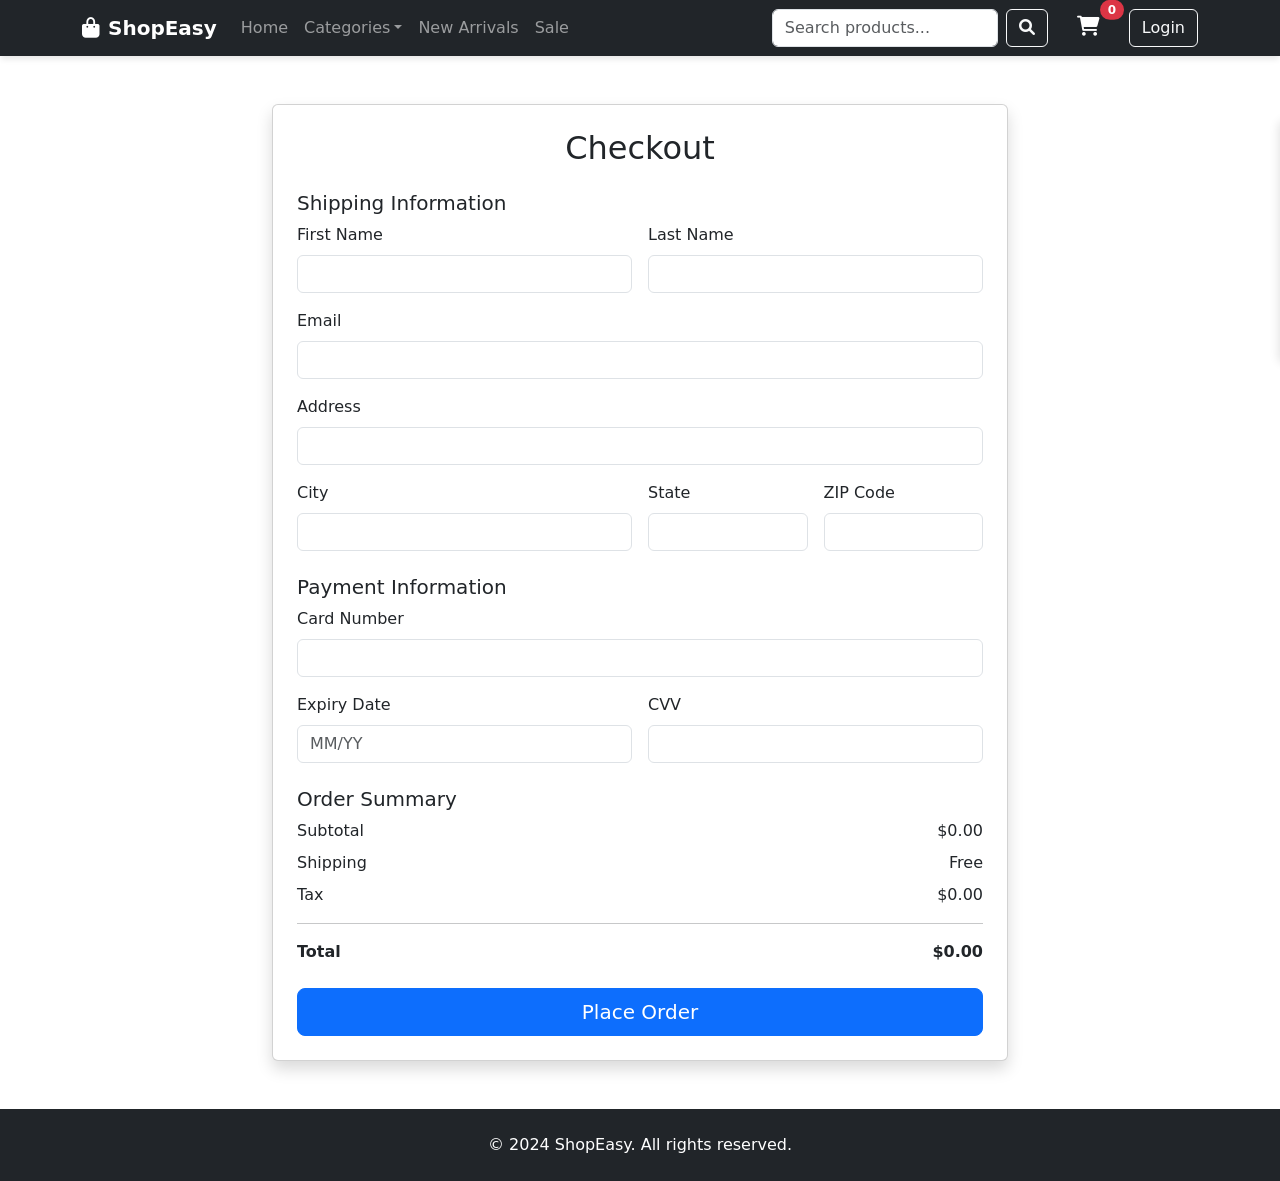
<file: checkout.html>
<!-- checkout.html -->
<!DOCTYPE html>
<html lang="en">
<head>
    <meta charset="UTF-8">
    <meta name="viewport" content="width=device-width, initial-scale=1.0">
    <title>Checkout - ShopEasy</title>
    <link rel="stylesheet" href="style.css">
    <link rel="stylesheet" href="https://cdn.jsdelivr.net/npm/bootstrap@5.3.0/dist/css/bootstrap.min.css">
    <link href="https://fonts.googleapis.com/css2?family=Inter:wght@400;500;600;700;800&display=swap" rel="stylesheet">
    <link rel="stylesheet" href="https://cdnjs.cloudflare.com/ajax/libs/font-awesome/6.0.0/css/all.min.css">
    <link rel="stylesheet" href="cart.css">
</head>
<body>
    <nav class="navbar navbar-expand-lg navbar-dark bg-dark sticky-top">
        <div class="container">
            <a class="navbar-brand" href="index.html">
                <i class="fas fa-shopping-bag me-2"></i>ShopEasy
            </a>
            <button class="navbar-toggler" type="button" data-bs-toggle="collapse" data-bs-target="#navbarNav">
                <span class="navbar-toggler-icon"></span>
            </button>
            <div class="collapse navbar-collapse" id="navbarNav">
                <ul class="navbar-nav me-auto">
                    <li class="nav-item"><a class="nav-link" href="index.html">Home</a></li>
                    <li class="nav-item dropdown">
                        <a class="nav-link dropdown-toggle" href="#" role="button" data-bs-toggle="dropdown">Categories</a>
                        <ul class="dropdown-menu">
                            <li><a class="dropdown-item" href="products.html?category=men">Men</a></li>
                            <li><a class="dropdown-item" href="products.html?category=women">Women</a></li>
                            <li><a class="dropdown-item" href="products.html?category=accessories">Accessories</a></li>
                        </ul>
                    </li>
                    <li class="nav-item"><a class="nav-link" href="products.html">New Arrivals</a></li>
                    <li class="nav-item"><a class="nav-link" href="products.html?sale=true">Sale</a></li>
                </ul>
                <form class="d-flex me-3">
                    <input class="form-control me-2" type="search" placeholder="Search products..." aria-label="Search">
                    <button class="btn btn-outline-light" type="submit"><i class="fas fa-search"></i></button>
                </form>
                <div class="d-flex align-items-center">
                    <button class="btn btn-link text-white position-relative me-3 cart-button" onclick="toggleCart()">
                        <i class="fas fa-shopping-cart fs-5"></i>
                        <span class="position-absolute top-0 start-100 translate-middle badge rounded-pill bg-danger" id="cart-count">
                            0
                        </span>
                    </button>
                    <a href="login_new.html" class="btn btn-outline-light">Login</a>
                </div>
            </div>
        </div>
    </nav>

    <div class="cart-overlay" onclick="toggleCart()"></div>

    <div id="cartPopup" class="cart-popup">
        <div class="cart-header">
            <h2>Shopping Cart</h2>
        </div>
        <div id="cartItems" class="cart-items">
        </div>
        <div class="cart-footer">
            <div class="cart-total">
                <span>Total:</span>
                <span id="cartTotal">$0.00</span>
            </div>
            <button onclick="checkout()" class="checkout-btn">Checkout</button>
            <button onclick="toggleCart()" class="close-btn">Close</button>
        </div>
    </div>




































    
    <div class="container my-5">
        <div class="row justify-content-center">
            <div class="col-md-8">
                <div class="card shadow">
                    <div class="card-body p-4">
                        <h2 class="text-center mb-4">Checkout</h2>
                        <form id="checkoutForm">
                            <div class="mb-4">
                                <h5>Shipping Information</h5>
                                <div class="row g-3">
                                    <div class="col-md-6">
                                        <label class="form-label">First Name</label>
                                        <input type="text" class="form-control" required>
                                    </div>
                                    <div class="col-md-6">
                                        <label class="form-label">Last Name</label>
                                        <input type="text" class="form-control" required>
                                    </div>
                                    <div class="col-12">
                                        <label class="form-label">Email</label>
                                        <input type="email" class="form-control" required>
                                    </div>
                                    <div class="col-12">
                                        <label class="form-label">Address</label>
                                        <input type="text" class="form-control" required>
                                    </div>
                                    <div class="col-md-6">
                                        <label class="form-label">City</label>
                                        <input type="text" class="form-control" required>
                                    </div>
                                    <div class="col-md-3">
                                        <label class="form-label">State</label>
                                        <input type="text" class="form-control" required>
                                    </div>
                                    <div class="col-md-3">
                                        <label class="form-label">ZIP Code</label>
                                        <input type="text" class="form-control" required>
                                    </div>
                                </div>
                            </div>

                            <div class="mb-4">
                                <h5>Payment Information</h5>
                                <div class="row g-3">
                                    <div class="col-12">
                                        <label class="form-label">Card Number</label>
                                        <input type="text" class="form-control" required>
                                    </div>
                                    <div class="col-md-6">
                                        <label class="form-label">Expiry Date</label>
                                        <input type="text" class="form-control" placeholder="MM/YY" required>
                                    </div>
                                    <div class="col-md-6">
                                        <label class="form-label">CVV</label>
                                        <input type="text" class="form-control" required>
                                    </div>
                                </div>
                            </div>

                            <div class="mb-4">
                                <h5>Order Summary</h5>
                                <div class="d-flex justify-content-between mb-2">
                                    <span>Subtotal</span>
                                    <span id="subtotal">$0.00</span>
                                </div>
                                <div class="d-flex justify-content-between mb-2">
                                    <span>Shipping</span>
                                    <span>Free</span>
                                </div>
                                <div class="d-flex justify-content-between mb-2">
                                    <span>Tax</span>
                                    <span id="tax">$0.00</span>
                                </div>
                                <hr>
                                <div class="d-flex justify-content-between">
                                    <strong>Total</strong>
                                    <strong id="total">$0.00</strong>
                                </div>
                            </div>

                            <div class="d-grid">
                                <button type="submit" class="btn btn-primary btn-lg">Place Order</button>
                            </div>
                        </form>
                    </div>
                </div>
            </div>
        </div>
    </div>

    <footer class="bg-dark text-white py-4 mt-5">
        <div class="container text-center">
            <p class="mb-0">© 2024 ShopEasy. All rights reserved.</p>
        </div>
    </footer>

    <script src="https://cdn.jsdelivr.net/npm/bootstrap@5.3.0/dist/js/bootstrap.bundle.min.js"></script>
    <script src="script.js"></script>
    <script src="cart.js"></script>
</body>
</html>
</file>
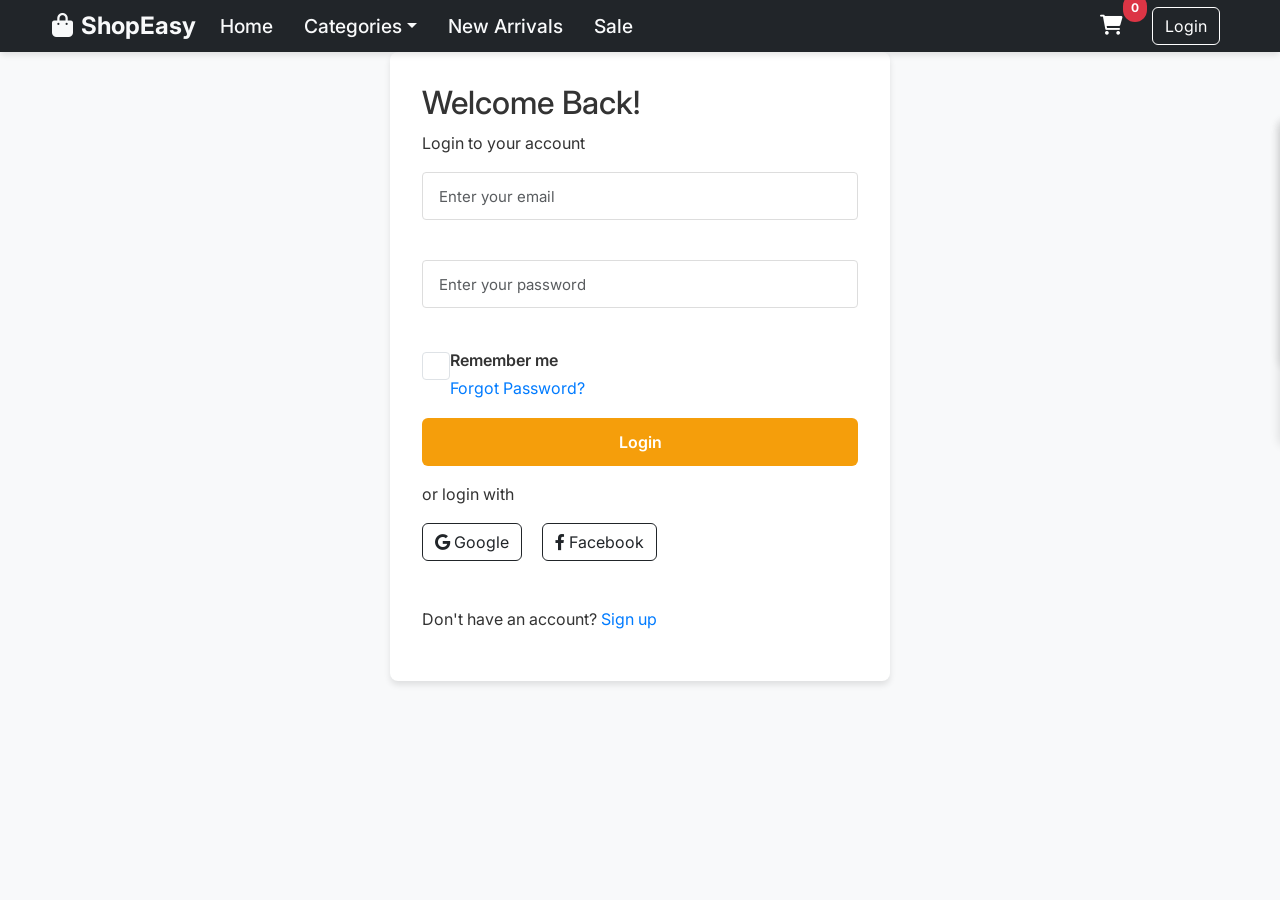
<file: login_new.html>
<!DOCTYPE html>
<html lang="en">
<head>
    <meta charset="UTF-8">
    <meta name="viewport" content="width=device-width, initial-scale=1.0">
    <title>Login - ShopEasy</title>
    <link rel="stylesheet" href="https://cdn.jsdelivr.net/npm/bootstrap@5.3.0/dist/css/bootstrap.min.css">
    <link rel="stylesheet" href="https://cdnjs.cloudflare.com/ajax/libs/font-awesome/6.0.0/css/all.min.css">
    <link rel="stylesheet" href="style.css">
    <link rel="stylesheet" href="cart.css">
    <link rel="stylesheet" href="login.css">
    <link href="https://fonts.googleapis.com/css2?family=Inter:wght@400;500;600;700;800&display=swap" rel="stylesheet">
</head>
<body>
    <nav class="navbar navbar-expand-lg navbar-dark bg-dark sticky-top">
        <div class="container">
            <a class="navbar-brand" href="index.html">
                <i class="fas fa-shopping-bag me-2"></i>ShopEasy
            </a>
            <button class="navbar-toggler" type="button" data-bs-toggle="collapse" data-bs-target="#navbarNav">
                <span class="navbar-toggler-icon"></span>
            </button>
            <div class="collapse navbar-collapse" id="navbarNav">
                <ul class="navbar-nav me-auto">
                    <li class="nav-item"><a class="nav-link active" href="index.html">Home</a></li>
                    <li class="nav-item dropdown">
                        <a class="nav-link dropdown-toggle" href="#" role="button" data-bs-toggle="dropdown">Categories</a>
                        <ul class="dropdown-menu">
                            <li><a class="dropdown-item" href="products.html?category=men">Men</a></li>
                            <li><a class="dropdown-item" href="products.html?category=women">Women</a></li>
                            <li><a class="dropdown-item" href="products.html?category=accessories">Accessories</a></li>
                        </ul>
                    </li>
                    <li class="nav-item"><a class="nav-link" href="products.html">New Arrivals</a></li>
                    <li class="nav-item"><a class="nav-link" href="products.html?sale=true">Sale</a></li>
                </ul>
                <div class="d-flex align-items-center">
                    <button onclick="toggleCart()" class="btn btn-link text-white position-relative me-3">
                        <i class="fas fa-shopping-cart fs-5"></i>
                        <span class="position-absolute top-0 start-100 translate-middle badge rounded-pill bg-danger" id="cart-count">
                            0
                        </span>
                    </button>
                    <a href="login_new.html" class="btn btn-outline-light me-2">Login</a>
                </div>
            </div>
        </div>
    </nav>
     <div class="auth-container">
        <div class="auth-box">
            <form class="auth-form">
                <div class="form-group">
                    <h2>Welcome Back!</h2>
                    <p class="auth-subtitle">Login to your account</p>
                    
                    <div class="input-group">
                       
                        <input type="email" class="form-control" id="email" placeholder="Enter your email">
                    </div>
                </div>
                
                <div class="form-group">
                   
                    <div class="input-group">

                        <input type="password" class="form-control" id="password" placeholder="Enter your password">
                    </div>
                </div>

                <div class="form-options">
                    <div class="form-check">
                        <input type="checkbox" class="form-check-input" id="remember">
                        <label class="form-check-label" for="remember">Remember me</label>
                    </div>
                    <a href="#" class="forgot-password">Forgot Password?</a>
                </div>

                <button type="submit" class="btn btn-primary auth-button">Login</button>
                
                <div class="divider">
                    <span>or login with</span>
                </div>

                <div class="social-buttons">
                    <button type="button" class="btn btn-outline-dark social-button">
                        <i class="fab fa-google"></i> Google
                    </button>
                    <button type="button" class="btn btn-outline-dark social-button">
                        <i class="fab fa-facebook-f"></i> Facebook
                    </button>
                </div>

                <p class="auth-footer">
                    Don't have an account? <a href="signup.html">Sign up</a>
                </p>
            </form>
        </div>
    </div>

    <div id="cartPopup" class="cart-popup">
        <div class="cart-header">
            <h2>Shopping Cart</h2>
        </div>
        <div id="cartItems" class="cart-items">
    
        </div>
        <div class="cart-footer">
            <div class="cart-total">
                <span>Total:</span>
                <span id="cartTotal">$0.00</span>
            </div>
            <button onclick="checkout()" class="checkout-btn">Checkout</button>
            <button onclick="toggleCart()" class="close-btn">Close</button>
        </div>
    </div>

    <script src="https://cdn.jsdelivr.net/npm/bootstrap@5.3.0/dist/js/bootstrap.bundle.min.js"></script>
    <script src="cart.js"></script>
    <script>
        document.getElementById('loginForm').addEventListener('submit', function(e) {
            e.preventDefault();
        
            console.log('Login form submitted');
        });
    </script>
</body>
</html>
</file>
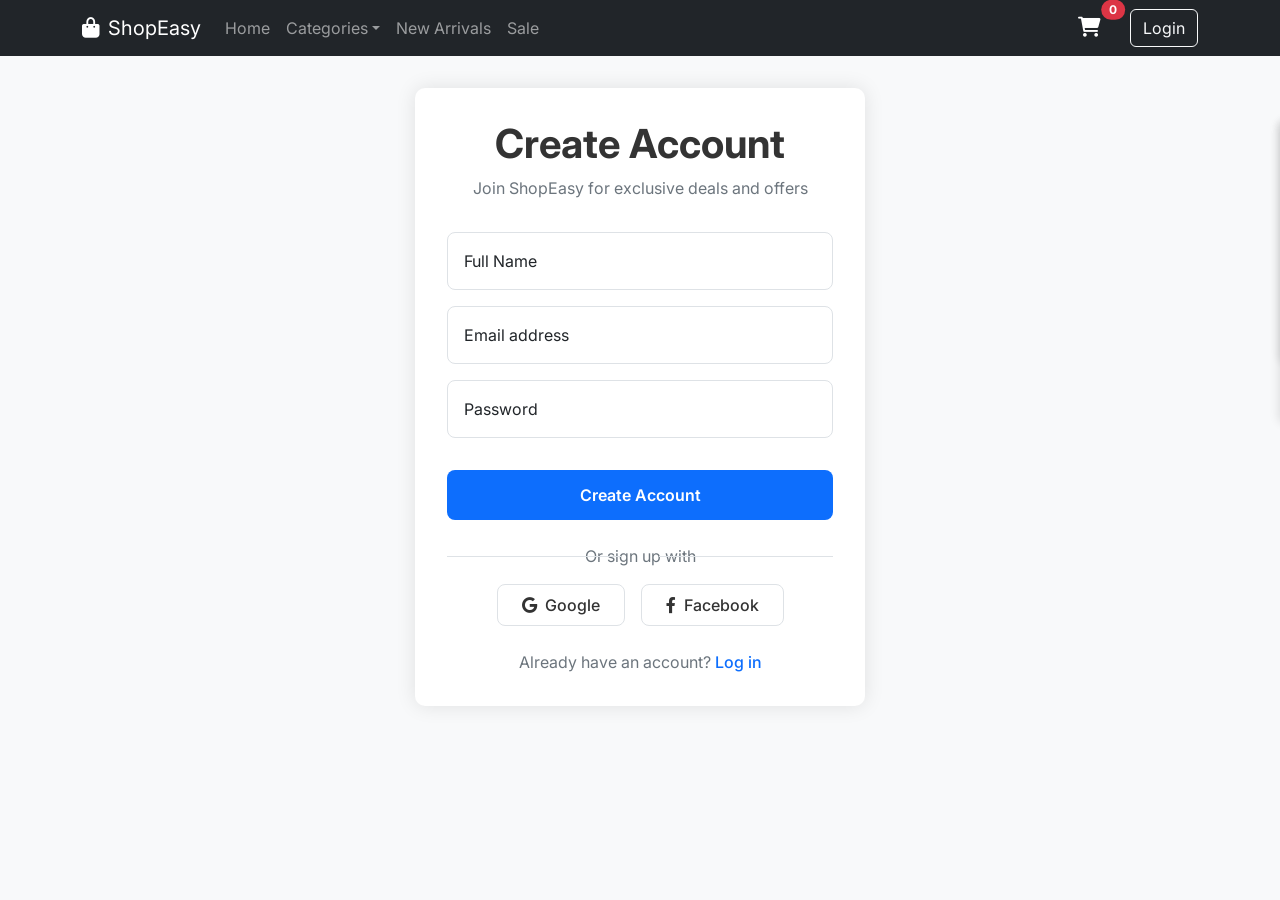
<file: signup.html>
<!DOCTYPE html>
<html lang="en">
<head>
    <meta charset="UTF-8">
    <meta name="viewport" content="width=device-width, initial-scale=1.0">
    <title>Sign Up - ShopEasy</title>
    <link rel="stylesheet" href="https://cdn.jsdelivr.net/npm/bootstrap@5.3.0/dist/css/bootstrap.min.css">
    <link href="https://fonts.googleapis.com/css2?family=Inter:wght@400;500;600;700;800&display=swap" rel="stylesheet">
    <link rel="stylesheet" href="https://cdnjs.cloudflare.com/ajax/libs/font-awesome/6.0.0/css/all.min.css">
    <link rel="stylesheet" href="cart.css">
    <style>
        body {
            background-color: #f8f9fa;
            font-family: 'Inter', sans-serif;
        }

        .signup-container {
            max-width: 450px;
            margin: 2rem auto;
            padding: 2rem;
            background: white;
            border-radius: 10px;
            box-shadow: 0 0 20px rgba(0, 0, 0, 0.1);
        }

        .signup-header {
            text-align: center;
            margin-bottom: 2rem;
        }

        .signup-header h1 {
            color: #333;
            font-weight: 700;
            margin-bottom: 0.5rem;
        }

        .signup-header p {
            color: #6c757d;
            font-size: 1rem;
        }

        .form-floating {
            margin-bottom: 1rem;
        }

        .form-floating input {
            border-radius: 8px;
            border: 1px solid #dee2e6;
            padding: 1rem;
            height: calc(3.5rem + 2px);
            font-size: 1rem;
        }

        .form-floating label {
            padding: 1rem;
        }

        .signup-btn {
            width: 100%;
            padding: 0.8rem;
            font-size: 1rem;
            font-weight: 600;
            border-radius: 8px;
            margin-top: 1rem;
            background-color: #0d6efd;
            border: none;
            transition: all 0.3s ease;
        }

        .signup-btn:hover {
            background-color: #0b5ed7;
            transform: translateY(-1px);
        }

        .signup-footer {
            text-align: center;
            margin-top: 1.5rem;
            color: #6c757d;
        }

        .signup-footer a {
            color: #0d6efd;
            text-decoration: none;
            font-weight: 500;
        }

        .signup-footer a:hover {
            text-decoration: underline;
        }

        .social-signup {
            margin-top: 1.5rem;
            text-align: center;
        }

        .social-signup p {
            color: #6c757d;
            margin-bottom: 1rem;
            position: relative;
        }

        .social-signup p::before,
        .social-signup p::after {
            content: "";
            position: absolute;
            top: 50%;
            width: 45%;
            height: 1px;
            background-color: #dee2e6;
        }

        .social-signup p::before {
            left: 0;
        }

        .social-signup p::after {
            right: 0;
        }

        .social-buttons {
            display: flex;
            gap: 1rem;
            justify-content: center;
        }

        .social-btn {
            padding: 0.5rem 1.5rem;
            border: 1px solid #dee2e6;
            border-radius: 8px;
            background: white;
            color: #333;
            font-weight: 500;
            transition: all 0.3s ease;
        }

        .social-btn:hover {
            background-color: #f8f9fa;
            transform: translateY(-1px);
        }

        .social-btn i {
            margin-right: 0.5rem;
        }
    </style>
</head>
<body>
    <nav class="navbar navbar-expand-lg navbar-dark bg-dark sticky-top">
        <div class="container">
            <a class="navbar-brand" href="index.html">
                <i class="fas fa-shopping-bag me-2"></i>ShopEasy
            </a>
            <button class="navbar-toggler" type="button" data-bs-toggle="collapse" data-bs-target="#navbarNav">
                <span class="navbar-toggler-icon"></span>
            </button>
            <div class="collapse navbar-collapse" id="navbarNav">
                <ul class="navbar-nav me-auto">
                    <li class="nav-item"><a class="nav-link" href="index.html">Home</a></li>
                    <li class="nav-item dropdown">
                        <a class="nav-link dropdown-toggle" href="#" role="button" data-bs-toggle="dropdown">Categories</a>
                        <ul class="dropdown-menu">
                            <li><a class="dropdown-item" href="products.html?category=men">Men</a></li>
                            <li><a class="dropdown-item" href="products.html?category=women">Women</a></li>
                            <li><a class="dropdown-item" href="products.html?category=accessories">Accessories</a></li>
                        </ul>
                    </li>
                    <li class="nav-item"><a class="nav-link" href="products.html">New Arrivals</a></li>
                    <li class="nav-item"><a class="nav-link" href="products.html?sale=true">Sale</a></li>
                </ul>
                <div class="d-flex align-items-center gap-3">
                    <button onclick="toggleCart()" class="btn btn-link text-white position-relative">
                        <i class="fas fa-shopping-cart fs-5"></i>
                        <span class="position-absolute top-0 start-100 translate-middle badge rounded-pill bg-danger" id="cart-count">
                            0
                        </span>
                    </button>
                    <a href="login_new.html" class="btn btn-outline-light">Login</a>
                </div>
            </div>
        </div>
    </nav>

    <!-- Cart Overlay -->
    <div class="cart-overlay" onclick="toggleCart()"></div>

    <!-- Cart Popup -->
    <div class="cart-popup">
        <div class="cart-header">
            <h3>Your Cart</h3>
            <button class="close-cart" onclick="toggleCart()">×</button>
        </div>
        <div class="cart-items" id="cartItems">
            <!-- Cart items will be dynamically added here -->
        </div>
        <div class="cart-footer">
            <div class="cart-total">
                <span>Total:</span>
                <span id="cartTotal">$0.00</span>
            </div>
            <button class="checkout-btn" onclick="checkout()">Proceed to Checkout</button>
        </div>
    </div>

    <div class="container">
        <div class="signup-container">
            <div class="signup-header">
                <h1>Create Account</h1>
                <p>Join ShopEasy for exclusive deals and offers</p>
            </div>
            <form method="POST" action="signup_handler.php">
                <div class="form-floating">
                    <input type="text" class="form-control" id="name" name="name" placeholder="Full Name" required>
                    <label for="name">Full Name</label>
                </div>
                <div class="form-floating">
                    <input type="email" class="form-control" id="email" name="email" placeholder="Email address" required>
                    <label for="email">Email address</label>
                </div>
                <div class="form-floating">
                    <input type="password" class="form-control" id="password" name="password" placeholder="Password" required>
                    <label for="password">Password</label>
                </div>
                <button type="submit" class="btn btn-primary signup-btn">Create Account</button>
            </form>
            
            <div class="social-signup">
                <p>Or sign up with</p>
                <div class="social-buttons">
                    <button class="social-btn">
                        <i class="fab fa-google"></i>Google
                    </button>
                    <button class="social-btn">
                        <i class="fab fa-facebook-f"></i>Facebook
                    </button>
                </div>
            </div>
            
            <div class="signup-footer">
                Already have an account? <a href="login_new.html">Log in</a>
            </div>
        </div>
    </div>

    <script src="https://cdn.jsdelivr.net/npm/bootstrap@5.3.0/dist/js/bootstrap.bundle.min.js"></script>
    <script src="cart.js"></script>
</body>
</html>
</file>
<file: style.css>
/* Modern E-commerce Styles */
:root {
    --primary-color: #2563eb;
    --secondary-color: #1e40af;
    --accent-color: #f59e0b;
    --text-color: #1f2937;
    --light-bg: #f3f4f6;
    --white: #ffffff;
    --shadow: 0 4px 6px -1px rgba(0, 0, 0, 0.1);
}

* {
    margin: 0;
    padding: 0;
    box-sizing: border-box;
}

body {
    font-family: 'Inter', sans-serif;
    color: var(--text-color);
    line-height: 1.6;
}

/* Navbar Styles */
.navbar {
    padding: 1rem 0;
    box-shadow: var(--shadow);
}

.navbar-brand {
    font-size: 1.5rem;
    font-weight: 700;
    color: var(--white) !important;
}

.nav-link {
    font-weight: 500;
    transition: color 0.3s ease;
}

.nav-link:hover {
    color: var(--accent-color) !important;
}

/* Hero Section */
.hero {
    background: linear-gradient(rgba(37, 99, 235, 0.9), rgba(30, 64, 175, 0.9)),
                url('hero-bg.jpg') center/cover;
    min-height: 80vh;
    position: relative;
}

.hero h1 {
    font-size: 3.5rem;
    font-weight: 800;
    margin-bottom: 1rem;
}

.hero p {
    font-size: 1.25rem;
    margin-bottom: 2rem;
}

.btn-primary {
    background-color: var(--accent-color);
    border: none;
    padding: 0.75rem 2rem;
    font-weight: 600;
    transition: transform 0.3s ease;
}

.btn-primary:hover {
    background-color: #e67e22;
    transform: translateY(-2px);
}

/* Featured Products */
.card {
    border: none;
    border-radius: 10px;
    box-shadow: var(--shadow);
    transition: transform 0.3s ease;
    overflow: hidden;
}

.card:hover {
    transform: translateY(-5px);
}

.card-img-top {
    height: 250px;
    object-fit: cover;
}

.card-body {
    padding: 1.5rem;
}

.card-title {
    font-weight: 600;
    margin-bottom: 0.5rem;
}

.card-text {
    color: var(--primary-color);
    font-weight: 700;
    font-size: 1.25rem;
}

/* Categories */
.category-box {
    display: block;
    position: relative;
    border-radius: 10px;
    overflow: hidden;
    margin-bottom: 1.5rem;
    text-decoration: none;
}

.category-box img {
    width: 100%;
    height: 300px;
    object-fit: cover;
    transition: transform 0.3s ease;
}

.category-box:hover img {
    transform: scale(1.05);
}

.category-box h5 {
    position: absolute;
    bottom: 20px;
    left: 20px;
    color: var(--white);
    font-weight: 700;
    text-shadow: 2px 2px 4px rgba(0, 0, 0, 0.5);
}

/* Footer */
footer {
    background-color: var(--text-color);
    padding: 2rem 0;
}

/* Responsive Design */
@media (max-width: 768px) {
    .hero h1 {
        font-size: 2.5rem;
    }
    
    .hero p {
        font-size: 1rem;
    }
    
    .card-img-top {
        height: 200px;
    }
}

/* Animation Classes */
.fade-in {
    animation: fadeIn 0.5s ease-in;
}

@keyframes fadeIn {
    from {
        opacity: 0;
        transform: translateY(20px);
    }
    to {
        opacity: 1;
        transform: translateY(0);
    }
}
</file>
<file: cart.css>
/* Cart Popup Styles */
.cart-popup {
    position: fixed;
    top: 120px;
    right: -300px;
    width: 300px;
    max-height: 80vh;
    background: white;
    box-shadow: -2px 0 10px rgba(0, 0, 0, 0.1);
    border-radius: 8px 0 0 8px;
    z-index: 999;
    padding: 15px;
    transition: right 0.3s ease-in-out;
    display: block;
    overflow-y: auto;
}

.cart-popup.active {
    right: 0;
}

.cart-header {
    display: flex;
    justify-content: space-between;
    padding-top: 10px; /* Reduced from 30px */
    margin-top: 0; /* Removed extra margin */
    align-items: center;
    margin-bottom: 15px;
    padding-bottom: 10px;
    border-bottom: 1px solid #eee;
}

.cart-header h2 {
    margin: 0;
    font-size: 18px;
    font-weight: 600;
    color: #333;
}

.cart-items {
    max-height: 300px;
    overflow-y: auto;
    margin-bottom: 15px;
}

.cart-item {
    display: flex;
    justify-content: space-between;
    align-items: center;
    padding: 10px 0;
    border-bottom: 1px solid #eee;
}

.cart-item-details {
    flex: 1;
    padding-right: 10px;
}

.cart-item-name {
    font-size: 14px;
    color: #333;
}

.remove-btn {
    background: #dc3545;
    color: white;
    border: none;
    padding: 4px 8px;
    border-radius: 4px;
    cursor: pointer;
    font-size: 12px;
}

.cart-footer {
    border-top: 1px solid #eee;
    padding-top: 15px;
}

.cart-total {
    display: flex;
    justify-content: space-between;
    align-items: center;
    font-size: 16px;
    font-weight: 600;
    color: #333;
    margin-bottom: 15px;
}

.checkout-btn {
    width: 100%;
    padding: 10px;
    background: #28a745;
    color: white;
    border: none;
    border-radius: 4px;
    font-size: 14px;
    font-weight: 600;
    cursor: pointer;
    margin-bottom: 8px;
}

.close-btn {
    width: 100%;
    padding: 8px;
    background: #6c757d;
    color: white;
    border: none;
    border-radius: 4px;
    font-size: 14px;
    font-weight: 600;
    cursor: pointer;
}

.empty-cart {
    text-align: center;
    padding: 20px;
    color: #666;
    font-size: 14px;
}

@media (max-width: 480px) {
    .cart-popup {
        width: 100%;
        top: 80px;
        right: -100%;
        border-radius: 0;
    }
    
    .cart-popup.active {
        right: 0;
    }
}

/* Cart Badge Styles */
.cart-badge {
    position: absolute;
    top: 8px;
    right: -8px;
    background: #dc3545;
    color: white;
    border-radius: 50%;
    width: 20px;
    height: 20px;
    display: flex;
    align-items: center;
    justify-content: center;
    font-size: 12px;
    font-weight: 600;
}
</file>
<file: login.css>
/* General Reset */
* {
    margin: 0;
    padding: 0;
    box-sizing: border-box;
}

body {
    font-family: 'Inter', sans-serif;
    background-color: #f8f9fa;
    color: #333;
    line-height: 1.6;
}

a {
    text-decoration: none;
    color: inherit;
}

.container {
    max-width: 1200px;
    margin: 0 auto;
}


.navbar {
    background-color: #343a40;
    padding: 10px 20px;
    padding: 2px;
}
.navbar {
    background-color: #343a40;
    /* padding: 10px 20px; */
}

.navbar-brand {
    font-size: 1.5rem;
    font-weight: bold;
    color: #f8f9fa !important;
}

.navbar-nav .nav-link {
    font-size: 1.2rem;
    color: #f8f9fa !important;
    margin-right: 15px;
    transition: 0.3s;
}

.navbar-nav .nav-link:hover {
    color: #0728ff !important;
}

.navbar-brand {
    font-size: 1.5rem;
    color: #fff;
}

.navbar-nav .nav-item .nav-link {
    color: #fff;
}

.navbar-nav .nav-item .nav-link.active,
.navbar-nav .nav-item .nav-link:hover {
    color: #f8f9fa;
}

.navbar-toggler {
    border: none;
}

.navbar-toggler-icon {
    background-color: #fff;
}

.form-control {
    padding: 0.5rem;
    border-radius: 0.25rem;
    border: 1px solid #ced4da;
}

.btn-outline-light {
    color: #fff;
    border-color: #fff;
}

.btn-outline-light:hover {
    background-color: #fff;
    color: #343a40;
}

.btn-link {
    color: #fff;
}

.d-flex.align-items-center {
    display: flex;
    align-items: center;
}

.position-relative {
    position: relative;
}

.position-absolute {
    position: absolute;
}

.badge {
    padding: 0.5rem;
    font-size: 0.75rem;
}

.container h1 {
    text-align: center;
    margin-top: 2rem;
    font-size: 2rem;
    font-weight: 600;
}

/* Form Styles */
form {
    display: flex;
    flex-direction: column;
    gap: 1rem;
    margin-top: 2rem;
    max-width: 500px;
    margin: 0 auto;
    background-color: #fff;
    padding: 2rem;
    border-radius: 8px;
    box-shadow: 0 4px 6px rgba(0, 0, 0, 0.1);
}

form label {
    font-weight: 600;
}

form input {
    padding: 0.8rem;
    font-size: 1rem;
    border-radius: 0.25rem;
    border: 1px solid #ced4da;
}

form button {
    padding: 0.8rem;
    background-color: #343a40;
    color: #fff;
    border: none;
    border-radius: 0.25rem;
    cursor: pointer;
    font-size: 1rem;
}

form button:hover {
    background-color: #495057;
}

form a {
    text-align: center;
    margin-top: 1rem;
    font-size: 1rem;
    color: #007bff;
}

/* Responsive Styles */
@media (max-width: 768px) {
    .navbar-nav .nav-item {
        margin-bottom: 1rem;
    }

    .form-control {
        font-size: 0.9rem;
    }

    .container h1 {
        font-size: 1.5rem;
    }

    .form button {
        font-size: 0.9rem;
    }
}

@media (max-width: 576px) {
    .navbar-brand {
        font-size: 1.25rem;
    }

    .navbar-nav .nav-item .nav-link {
        font-size: 0.9rem;
    }

    .form {
        padding: 1.5rem;
    }

    .form button {
        font-size: 0.9rem;
    }

    .form input {
        font-size: 0.9rem;
    }

    form a {
        font-size: 0.9rem;
    }
}

/* Login Page Styles */
.login-container {
    min-height: 100vh;
    display: flex;
    flex-direction: column;
    align-items: flex-start;
    padding: 20px;
    background: #ffffff;
}

.login-box {
    width: 100%;
    max-width: 600px;
    margin: 40px auto;
    padding: 0 20px;
}

.login-header {
    text-align: left;
    margin-bottom: 40px;
}

.login-header h1 {
    color: #333;
    font-size: 36px;
    margin-bottom: 8px;
    font-weight: 600;
}

.login-header p {
    color: #666;
    font-size: 16px;
}

/* Social Login */
.social-login {
    margin: 30px 0;
}

.social-buttons {
    display: flex;
    gap: 20px;
    margin-bottom: 30px;
}

.social-btn {
    flex: 1;
    padding: 12px;
    border: 1px solid #ddd;
    border-radius: 4px;
    background: white;
    color: #333;
    font-size: 15px;
    font-weight: 500;
    cursor: pointer;
    display: flex;
    align-items: center;
    justify-content: center;
    gap: 12px;
    height: 48px;
}

.social-btn img {
    width: 24px;
    height: 24px;
    object-fit: contain;
}

.social-login p {
    color: #666;
    text-align: center;
    position: relative;
    margin: 20px 0;
    font-size: 15px;
}

.social-login p::before,
.social-login p::after {
    content: "";
    position: absolute;
    top: 50%;
    width: 45%;
    height: 1px;
    background-color: #ddd;
}

.social-login p::before {
    left: 0;
}

.social-login p::after {
    right: 0;
}

/* Form Styles */
.form-group {
    margin-bottom: 24px;
}

.form-group label {
    display: block;
    margin-bottom: 8px;
    color: #333;
    font-weight: 500;
    font-size: 15px;
}

.form-group input {
    width: 100%;
    padding: 12px 16px;
    border: 1px solid #ddd;
    border-radius: 4px;
    font-size: 15px;
    height: 48px;
}

.form-group input:focus {
    border-color: #4267B2;
    outline: none;
}

.login-btn {
    width: 100%;
    height: 48px;
    background: #4267B2;
    color: white;
    border: none;
    border-radius: 4px;
    font-size: 16px;
    font-weight: 600;
    cursor: pointer;
    margin-top: 16px;
}

.login-btn:hover {
    background: #365899;
}

/* Responsive Styles */
@media (max-width: 480px) {
    .login-container {
        padding: 15px;
    }

    .login-box {
        padding: 0 15px;
        margin: 20px auto;
    }

    .login-header h1 {
        font-size: 28px;
    }

    .social-buttons {
        flex-direction: column;
    }

    .social-btn {
        width: 100%;
    }
}
</file>
